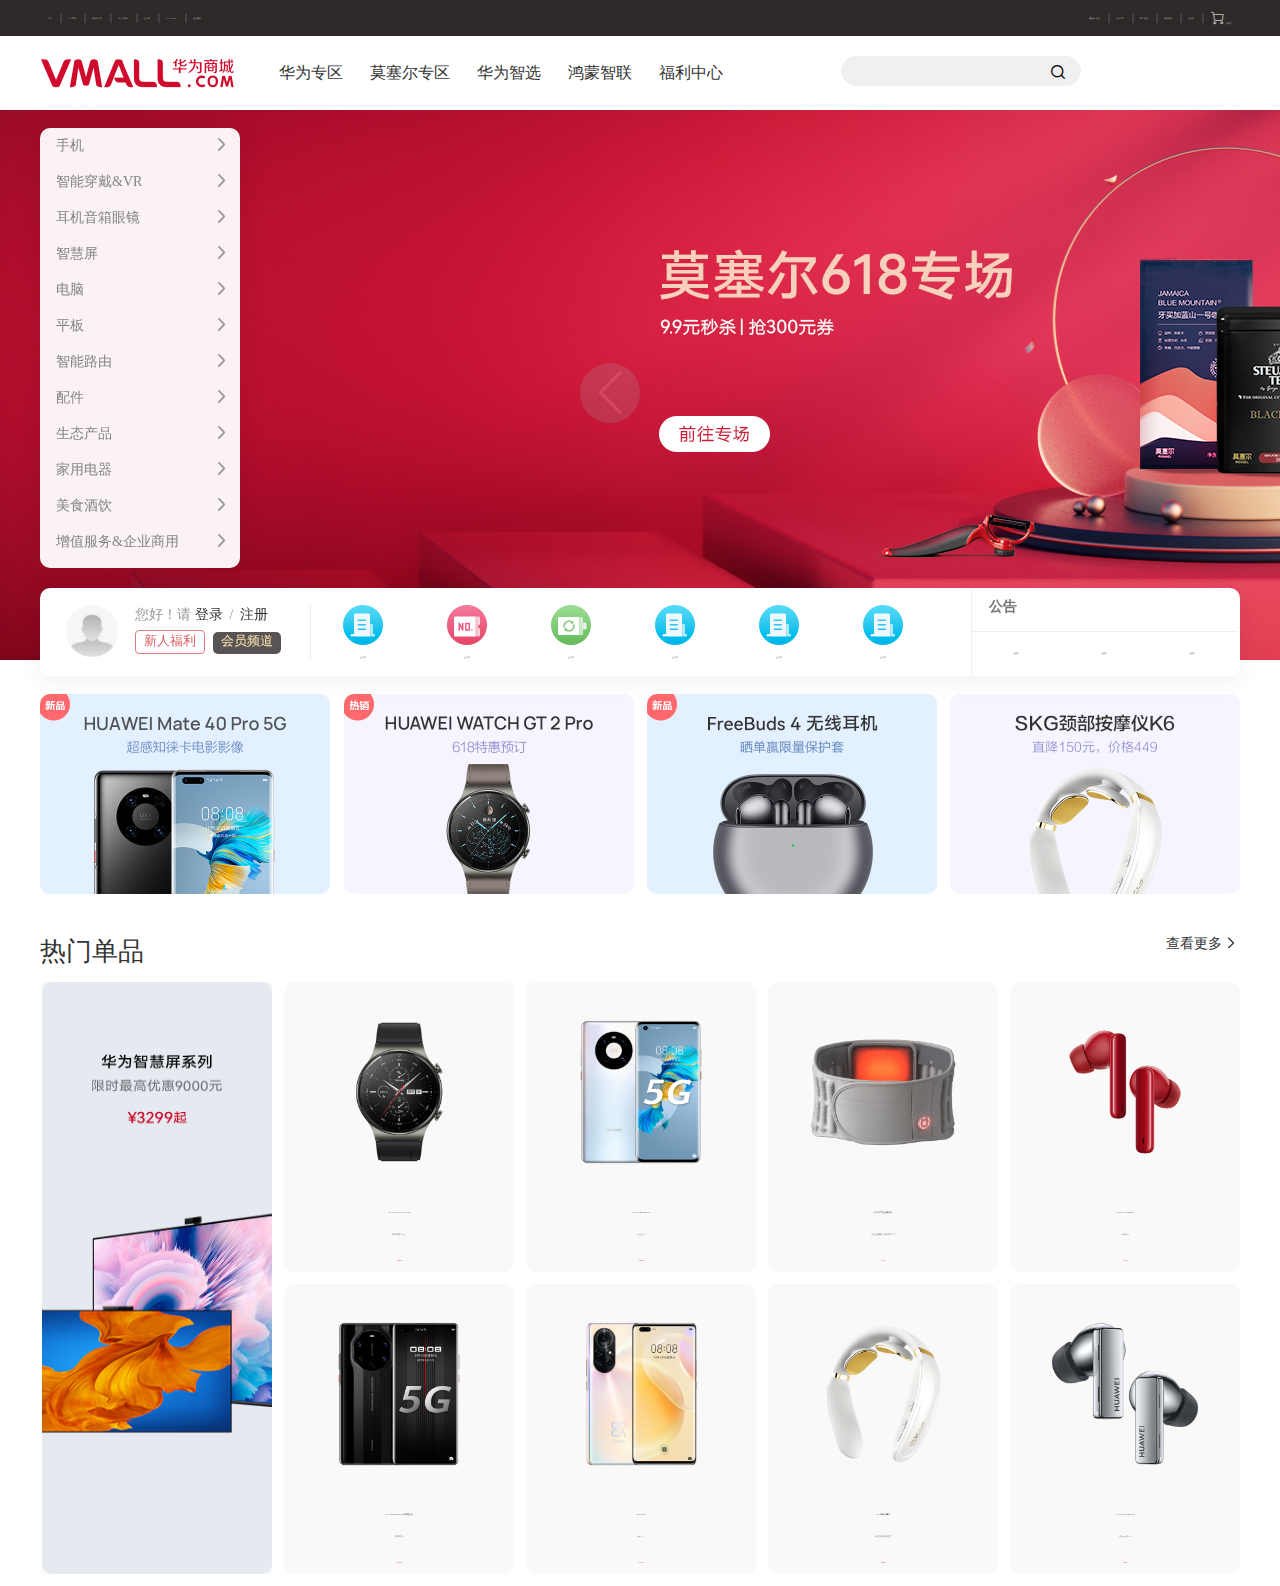
<file: index.html>
<!DOCTYPE html>
<html lang="en">
<head>
    <meta charset="UTF-8">
    <meta http-equiv="X-UA-Compatible" content="IE=edge">
    <meta name="viewport" content="width=device-width, initial-scale=1.0">
    <title>华为商城</title>
    <link rel="stylesheet" href="./css/basic.css">
    <link rel="stylesheet" href="./css/index.css">
    <link rel="stylesheet" href="./tubiao/font_2608511_2fle9fnqlek/iconfont.css">
    <link rel="stylesheet" href="./css/swiper-bundle.min.css">
    <style>
        .new{
            background-color: #fff;
            color: #de5b60;
        }
        a.new:hover{
            color: #fff;
            background: #de5b60;
            border-color: #de5b60;
        }
    </style>
</head>
<body>
    <!-- 头部导航栏 -->
    <div class="header">
        <div class="layout">
            <!-- 导航栏左 -->
            <div class="s-sub">
                <ul>
                    <li class="li1"><a href="#">首页</a></li>
                    <li><a href="#">华为官网</a></li>
                    <li><a href="#">花粉俱乐部</a></li>
                    <li><a href="#">v码(优购码)</a></li>
                    <li><a href="#">企业购</a></li>
                    <li><a href="#">select Region</a></li>
                    <li><a href="#">更多精彩</a></li>
                </ul>
            </div>
            <!-- 导航栏右 -->
            <div class="s-main">
                <ul>
                    <li class="li2"><a href="" class="a1">请登录</a><a href="./registered.html">&nbsp;&nbsp;注册</a></li>
                    <li><a href="#">我的订单</a></li>
                    <li><a href="#">客户服务</a></li>
                    <li><a href="#">网站导航</a></li>
                    <li><a href="#">手机版</a></li>
                    <li class="gwc"><a href="#"><i class="iconfont">&#xe63f;</i>购物车</a></li>
                </ul>
            </div>
        </div>
    </div>
    <!-- logo 导航栏 -->
    <div class="nav">
        <div class="column">
            <!-- 导航栏左及logo -->
            <div class="column-left">
                <div class="column-left-logo"><a href="#"> <img src="./imges/hwlogo.png" alt=""></a></div>
                <div class="columnr">
                    <ul>
                        <li><a href="#">华为专区</a></li>
                        <li><a href="#">莫塞尔专区</a></li>
                        <li><a href="#">华为智选</a></li>
                        <li><a href="#">鸿蒙智联</a></li>
                        <li><a href="#">福利中心</a></li>
                    </ul>
                </div>
            </div>
            <div class="cloumn-right">
                <div class="search-bar">
                    <div class="search-bar-form">
                             <form action="">
                                 <input type="text" class="text">
                                 <input type="submit" class="submit iconfont" value="&#xe7d2;">
                             </form>
                    </div>
                </div>
            </div>
        </div>
    </div>
    <!-- 菜单栏 -->
    <div class="naver-main">
        <div class="layout">
            <div class="category">
                <div class="category-list">
                    <ol>
                        <li><div class="category-item-bg"><div class="category-info"><a href="#"><span>手机</span></a></div></div></li>
                        <li><div class="category-item-bg"><div class="category-info"><a href="#"><span>智能穿戴&VR</span></a></div></div></li>
                        <li><div class="category-item-bg"><div class="category-info"><a href="#"><span>耳机音箱眼镜</span></a></div></div></li>
                        <li><div class="category-item-bg"><div class="category-info"><a href="#"><span>智慧屏</span></a></div></div></li>
                        <li><div class="category-item-bg"><div class="category-info"><a href="#"><span>电脑</span></a></div></div></li>
                        <li><div class="category-item-bg"><div class="category-info"><a href="#"><span>平板</span></a></div></div></li>
                        <li><div class="category-item-bg"><div class="category-info"><a href="#"><span>智能路由</span></a></div></div></li>
                        <li><div class="category-item-bg"><div class="category-info"><a href="#"><span>配件</span></a></div></div></li>
                        <li><div class="category-item-bg"><div class="category-info"><a href="#"><span>生态产品</span></a></div></div></li>
                        <li><div class="category-item-bg"><div class="category-info"><a href="#"><span>家用电器</span></a></div></div></li>
                        <li><div class="category-item-bg"><div class="category-info"><a href="#"><span>美食酒饮</span></a></div></div></li>
                        <li><div class="category-item-bg"><div class="category-info"><a href="#"><span>增值服务&企业商用</span></a></div></div></li>
                    </ol>
                </div>
            </div>
        </div>
    </div>
    <!-- 轮播图 -->
    <div class="hot-boart">
        <div class="ec-slider">
            <div class="swiper-container">
                <div class="swiper-wrapper">
                  <div class="swiper-slide"><img src="./imges/hw (1).jpg" alt=""></div>
                  <div class="swiper-slide"><img src="./imges/hw (4).jpg" alt=""></div>
                  <div class="swiper-slide"><img src="./imges/hw (4).png" alt=""></div>
                  <div class="swiper-slide"><img src="./imges/hw (3).jpg" alt=""></div>
                  <div class="swiper-slide"><img src="./imges/hw (4).jpg" alt=""></div>
                  <div class="swiper-slide"><img src="./imges/hw.jpg" alt=""></div>
                  <div class="swiper-slide"><img src="./imges/hw.png" alt=""></div>

                </div>
                <!-- Add Pagination -->
                <div class="swiper-pagination"></div>
                <!-- Add Arrows -->
                <div class="swiper-button-next"></div>
                <div class="swiper-button-prev"></div>
              </div>
            
        </div>
    </div>
    <!-- 轮播图下面的 -->
    <div class="home-channel-menu">
      <div class="layout-relative">
        <div class="dp">
        <div class="home-channel-main">
            <ul class="home-channel-list">
                <li class="fl s1">
                    <div class="i-mall-prompt">
                        <div class="w-name">
                            <img src="./imges/hwt_in.png" alt="">
                        </div>
                        <div class="fl">
                            <div class="w-reg">
                                您好！请
                                <a href="" class="a2">登录</a>
                                <span>&nbsp;/&nbsp;</span>
                                <a href="./registered.html" class="zhuce">注册</a>
                            </div>
                            <div class="w-btn">
                                <a href="#" class="new">新人福利</a>
                                <a href="#">会员频道</a>
                            </div>
                        </div>
                    </div>
                </li>
                <li class="fl s2">
                    <ul class="clearfix">
                        <li>
                            <div class="p-img">
                                <img src="./imges/hw (7).png" alt="">
                            </div>
                            <div class="p-dec">企业购</div>
                        </li>
                        <li>
                            <div class="p-img">
                                <img src="./imges/hw (8).png" alt="">
                            </div>
                            <div class="p-dec">企业购</div>
                        </li>
                        <li>
                            <div class="p-img">
                                <img src="./imges/hw (11).png" alt="">
                            </div>
                            <div class="p-dec">企业购</div>
                        </li>
                        <li>
                            <div class="p-img">
                                <img src="./imges/hw (7).png" alt="">
                            </div>
                            <div class="p-dec">企业购</div>
                        </li>
                        <li>
                            <div class="p-img">
                                <img src="./imges/hw (7).png" alt="">
                            </div>
                            <div class="p-dec">企业购</div>
                        </li>
                        <li>
                            <div class="p-img">
                                <img src="./imges/hw (7).png" alt="">
                            </div>
                            <div class="p-dec">企业购</div>
                        </li>
                    </ul>
                </li>
                <li class="fl s3">
                    <div class="p-notice">
                        <div class="icon-notice">
                            <a href="#">公告</a>
                        </div>
                        <div class="p-notice-content">
                            
                        </div>
                    </div>
                    <div class="p-info">
                        <ul>
                            <li>
                                <a href="#">优购码</a>
                            </li>
                            <li><a href="#">优购码</a></li>
                            <li><a href="#">优购码</a></li>
                        </ul>
                    </div>
                </li>
            </ul>
        </div>
        <div class="home-promo-list">
            <ul>
                <li><a href="#">
                    <img src="./imges/hwz2.png" alt="">
                </a></li>
                <li><a href="#"><img src="./imges/hwz1.jpg" alt=""></a></li>
                <li><a href="#"><img src="./imges/hwz.png" alt=""></a></li>
                <li><a href="#"><img src="./imges/hwz.jpg" alt=""></a></li>
            </ul>
        </div>
        </div>
        <div class="b">
            <div class="home-recommend-goods">
                <div class="h">
                    <h2 class="rm">热门单品
                        <a href="./list.html">查看更多</a>
                    </h2>
                    
                        
                    
                </div>
                <div class="b-clearfix">
                    <div class="span-232">
                        <ul class="grid-promo-clearfix">
                            <li class="grid-items-sm">
                                <a href="#" class="thumb">
                                    <img src="./imges/hwzx.png" alt="">
                                </a>
                            </li>
                        </ul>
                    </div>
                    <div class="span-968">
                        <ul>
                            <li>
                                <a href="#" class="thumb">
                                    <p class="grid-img">
                                    <img src="./imges/hwrx.png" alt="">
                                </p>
                                <div class="grid-title">HUAWEI WATCH GT 2 Pro</div>
                                <p class="grid-desc">限时特惠100元&nbsp;</p>
                                <p class="grid-price">￥2078</p>
                                </a>
                            </li>
                            <li>
                                <a href="#" class="thumb">
                                    <p class="grid-img">
                                    <img src="./imges/hwrx1.png" alt="">
                                </p>
                                <div class="grid-title">HUAWEI Mate 40E 5G</div>
                                <p class="grid-desc">跃见非凡&nbsp;</p>
                                <p class="grid-price">￥4599</p>
                                </a>
                            </li>
                            <li>
                                <a href="#" class="thumb">
                                    <p class="grid-img">
                                    <img src="./imges/hwrx2.png" alt="">
                                </p>
                                <div class="grid-title">酷轻松气囊支撑腰带</div>
                                <p class="grid-desc">强力支撑牵引 缓解腰部压力&nbsp;</p>
                                <p class="grid-price">￥329</p>
                                </a>
                            </li>
                            <li>
                                <a href="#" class="thumb">
                                    <p class="grid-img">
                                    <img src="./imges/hwrx3.png" alt="">
                                </p>
                                <div class="grid-title">HUAWEI FreeBuds 4i</div>
                                <p class="grid-desc">100抵210&nbsp;</p>
                                <p class="grid-price">￥389</p>
                                
                                </p>
                                </a>
                            </li>
                            <li>
                                <a href="#" class="thumb">
                                    <p class="grid-img">
                                    <img src="./imges/hwrx4.png" alt="">
                                </p>
                                <div class="grid-title">HUAWEI Mate 40 RS保时捷设计</div>
                                <p class="grid-desc">致敬时代&nbsp;</p>
                                <p class="grid-price">￥10999</p>
                                </a>
                            </li>
                            <li>
                                <a href="#" class="thumb">
                                    <p class="grid-img">
                                    <img src="./imges/hwrx5.png" alt="">
                                </p>
                                <div class="grid-title">nove 8 Pro</div>
                                <p class="grid-desc">0点开售&nbsp;</p>
                                <p class="grid-price">￥3799</p>
                                </a>
                            </li>
                            <li>
                                <a href="#" class="thumb">
                                    <p class="grid-img">
                                    <img src="./imges/hwrx8.png" alt="">
                                </p>
                                <div class="grid-title">SKG 颈椎按摩仪</div>
                                <p class="grid-desc">深度缓解颈部疲劳&nbsp;</p>
                                <p class="grid-price">￥429</p>
                                </a>
                            </li>
                            <li>
                                <a href="#" class="thumb">
                                    <p class="grid-img">
                                    <img src="./imges/hwrx7.png" alt="">
                                </p>
                                <div class="grid-title">HUAWEI FreeBuds Pro</div>
                                <p class="grid-desc">订金100抵310&nbsp;</p>
                                <p class="grid-price">￥889</p>
                                </a>
                            </li>
                        </ul>
                    </div>
                </div>
            </div>
        </div>
    </div>
    </div>
</body>

</html>
<script src="./jq/jquery-1.11.3.min.js"></script>
<script src="./js/jquery.min.js"></script>
<script src="./js/swiper-bundle.min.js"></script>
<script src="./js/lunbotu.js"></script>
<script src="./js/layer/layer.js"></script>
<script src="./js/checkLogin.js"></script>
<script src="./js/cookie.js"></script>
<script>
    $('.a1').on('click',function(){
        location.href='./login.html'
        return false
    })
    $('.a2').on('click',function(){
        location.href='./login.html'
        return false
    })
</script>
</file>
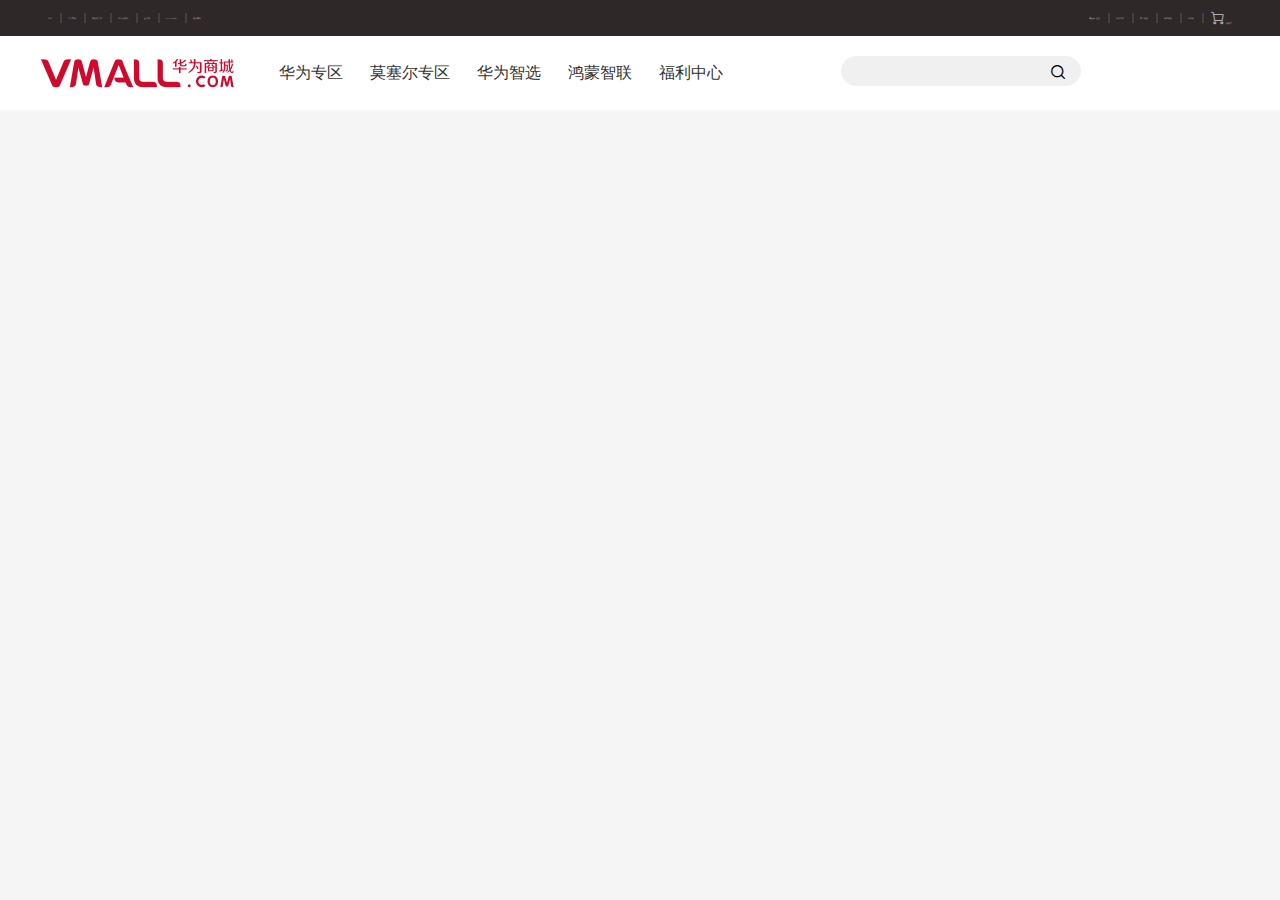
<file: detail.html>
<!DOCTYPE html>
<html lang="en">
<head>
    <meta charset="UTF-8">
    <meta http-equiv="X-UA-Compatible" content="IE=edge">
    <meta name="viewport" content="width=device-width, initial-scale=1.0">
    <title>详情页</title>
    <link rel="stylesheet" href="./css/basic.css">
    <link rel="stylesheet" href="./css/detail.css">
    <link rel="stylesheet" href="./tubiao/font_2608511_2fle9fnqlek/iconfont.css">
</head>
<body>
    <div class="header">
        <div class="layout">
            <!-- 导航栏左 -->
            <div class="s-sub">
                <ul>
                    <li class="li1"><a href="#">首页</a></li>
                    <li><a href="#">华为官网</a></li>
                    <li><a href="#">花粉俱乐部</a></li>
                    <li><a href="#">v码(优购码)</a></li>
                    <li><a href="#">企业购</a></li>
                    <li><a href="#">select Region</a></li>
                    <li><a href="#">更多精彩</a></li>
                </ul>
            </div>
            <!-- 导航栏右 -->
            <div class="s-main">
                <ul>
                    <li class="li2"><a href="./login.html">请登录<a href="./registered.html">&nbsp;&nbsp;注册</a></a></li>
                    <li><a href="#">我的订单</a></li>
                    <li><a href="#">客户服务</a></li>
                    <li><a href="#">网站导航</a></li>
                    <li><a href="#">手机版</a></li>
                    <li class="gwc"><a href="#"><i class="iconfont">&#xe63f;</i>购物车</a></li>
                </ul>
            </div>
        </div>
    </div>
    <!-- logo 导航栏 -->
    <div class="nav">
        <div class="column">
            <!-- 导航栏左及logo -->
            <div class="column-left">
                <div class="column-left-logo"><a href="#"> <img src="./imges/hwlogo.png" alt=""></a></div>
                <div class="columnr">
                    <ul>
                        <li><a href="#">华为专区</a></li>
                        <li><a href="#">莫塞尔专区</a></li>
                        <li><a href="#">华为智选</a></li>
                        <li><a href="#">鸿蒙智联</a></li>
                        <li><a href="#">福利中心</a></li>
                    </ul>
                </div>
            </div>
            <div class="cloumn-right">
                <div class="search-bar">
                    <div class="search-bar-form">
                             <form action="">
                                 <input type="text" class="text">
                                 <input type="submit" class="submit iconfont" value="&#xe7d2;">
                             </form>
                    </div>
                </div>
            </div>
        </div>
    </div>
    
</body>
</html>
</file>
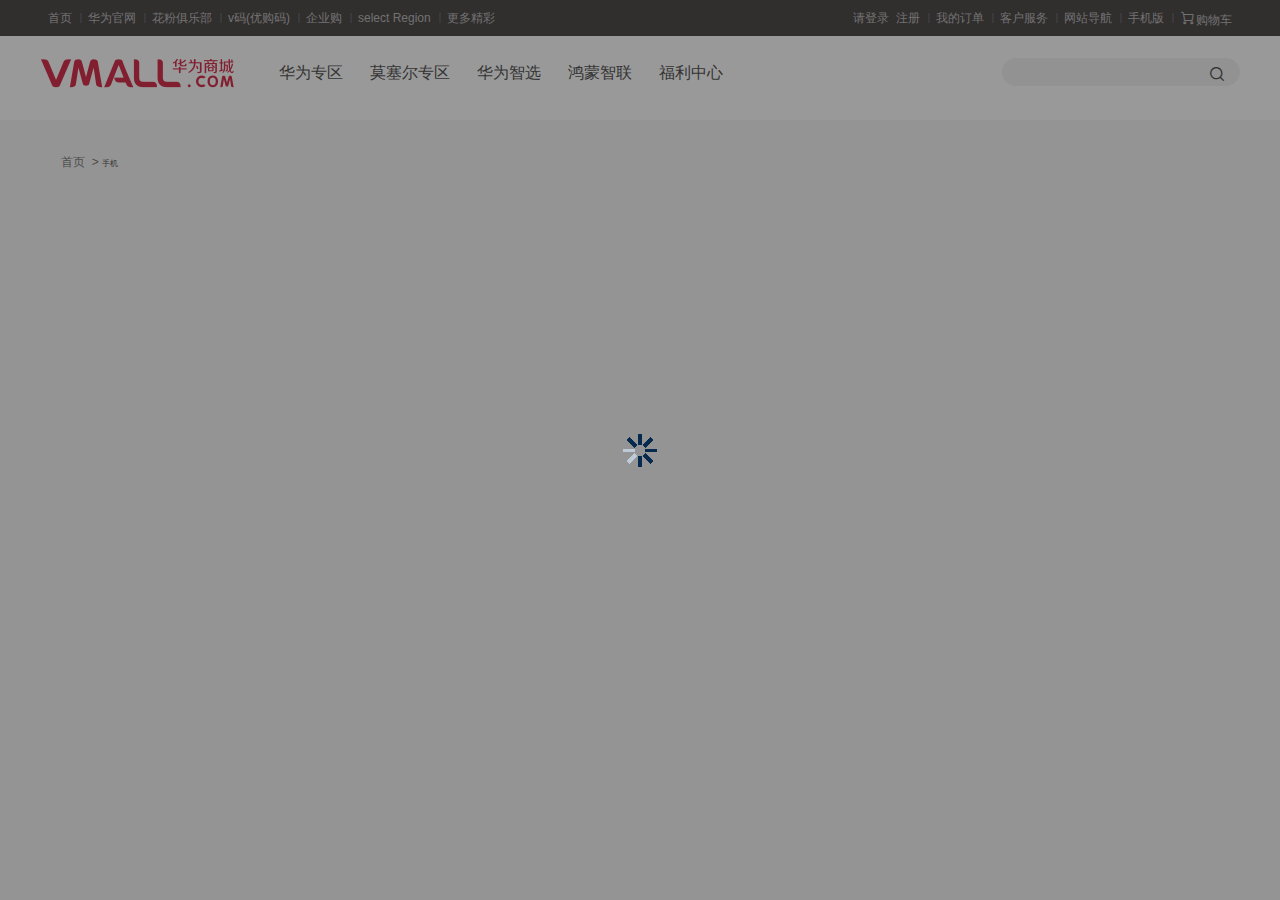
<file: list.html>
<!DOCTYPE html>
<html lang="en">
<head>
    <meta charset="UTF-8">
    <meta http-equiv="X-UA-Compatible" content="IE=edge">
    <meta name="viewport" content="width=device-width, initial-scale=1.0">
    <title>详情</title>
    <link rel="stylesheet" href="./css/basic.css">
    <link rel="stylesheet" href="./css/list.css">
    <link rel="stylesheet" href="./tubiao/font_2608511_2fle9fnqlek/iconfont.css">
    <link rel="stylesheet" href="./css/common.css">
    <link rel="stylesheet" href="./css/normalize.css">
    <link rel="stylesheet" href="./css/bootstrap.css">
    <style>
    body{
        background-color: #f5f5f5;
    }
    .header{
    width: 100%;
    height: 100%;
    background-color: #2e2828;
    line-height: 36px;
    position: relative;
    z-index: 411;
}

.layout{
    width: 1200px;
    height: 36px;
    background-color: aliceblue;
    margin: 0 auto;
    background-color: #2e2828;
}
.header a{
    color: #afafaf;
}
.header a:hover{
    color: #fff;
}
.s-sub{
    width: 471px;
    height: 36px;
    float: left;
    position: relative;
}
.s-sub ul li{
    float: left;
    padding: 0 8px;
    position: relative;
    font-size: 12px;
}
.s-sub a{
    text-decoration: none;
}
.s-sub li:before{
    content: "";
    width:2px;
    height: 10px;
    display: block;
    position: absolute;
    top: 13px;
    left: 0;
    background-color: #414141;
}
.layout .li1:before{
   display: none;
}
.s-main{
  float: right;
  position: relative;
}
.s-main ul li{
 float: left;
 position: relative;
 padding: 0 8px;
font-size: 12px;
 
}
.s-main a{
    text-decoration: none;
}
.gwc a:hover{
    color: red;
}
.nav{
    width: 100%;
    height: 100%;
    background-color: #fff;
    line-height: 1.5;
}
.column{
    width: 1200px;
    height: 74px;
    background-color: #fff;
    margin: 0 auto;
}
.column-left{
    float: left;
}
.column-left-logo{
    float: left;
    margin-right: 34px;
    position: relative;
    
    z-index: 1;
}

.column-left-logo img{
    width: 205px;
    height: 36px;
    margin-top: 20px;
}
.columnr {
    float: left;
}
.columnr ul{
    float: left;
}
.columnr a{
    color: #333;
    font-size: 16px;
    text-decoration: none;
}
.columnr li{
    float: left;
    line-height: 74px;
    font-size: 16px;
    margin-right: 27px;
    
}
.columnr a:hover{
    color: #ca141d;
}
.wrap{
    width: 1200px;
    margin: 0 auto;
    background-color: #f5f5f5;
}
.content{
    color: #666;
    padding-top: 16px;
    padding-bottom: 14px;
    margin-left: 1px;
    line-height: 1.5;
}
.content h1{
    font-size: 12px;
    margin-left: 20px;
}
.content a{
    text-decoration: none;
    color: #666;
}
.content small{
    color: #333;
}
.scenics img{
    width: 100%;
    height: 150px;
}

    </style>
</head>
<body>
    <div class="header">
        <div class="layout">
            <!-- 导航栏左 -->
            <div class="s-sub">
                <ul>
                    <li class="li1"><a href="#">首页</a></li>
                    <li><a href="#">华为官网</a></li>
                    <li><a href="#">花粉俱乐部</a></li>
                    <li><a href="#">v码(优购码)</a></li>
                    <li><a href="#">企业购</a></li>
                    <li><a href="#">select Region</a></li>
                    <li><a href="#">更多精彩</a></li>
                </ul>
            </div>
            <!-- 导航栏右 -->
            <div class="s-main">
                <ul>
                    <li class="li2"><a href="./login.html">请登录<a href="./registered.html">&nbsp;&nbsp;注册</a></a></li>
                    <li><a href="#">我的订单</a></li>
                    <li><a href="#">客户服务</a></li>
                    <li><a href="#">网站导航</a></li>
                    <li><a href="#">手机版</a></li>
                    <li class="gwc"><a href="#"><i class="iconfont">&#xe63f;</i>购物车</a></li>
                </ul>
            </div>
        </div>
    </div>
    <!-- logo 导航栏 -->
    <div class="nav">
        <div class="column">
            <!-- 导航栏左及logo -->
            <div class="column-left">
                <div class="column-left-logo"><a href="#"> <img src="./imges/hwlogo.png" alt=""></a></div>
                <div class="columnr">
                    <ul>
                        <li><a href="#">华为专区</a></li>
                        <li><a href="#">莫塞尔专区</a></li>
                        <li><a href="#">华为智选</a></li>
                        <li><a href="#">鸿蒙智联</a></li>
                        <li><a href="#">福利中心</a></li>
                    </ul>
                </div>
            </div>
            <div class="cloumn-right">
                <div class="search-bar">
                    <div class="search-bar-form">
                             <form action="">
                                 <input type="text" class="text">
                                 <input type="submit" class="submit iconfont" value="&#xe7d2;">
                             </form>
                    </div>
                </div>
            </div>
        </div>
    </div>
    <div class="wrap" id="scenics">
        <div class="content">
            <h1><a href="./index.html">首页</a> &nbsp;>&nbsp;<small>手机</small></h1>
            <div class="container fluid">
                <div class="row scenics">
                    
                    <!-- <div class="col-lg-3 col-md-4 col-sm-6 col-xs-12">
                        <div class="thumbnail">
                            <img src="http://5b0988e595225.cdn.sohucs.com/images/20171222/014e9fc392984995bb10bf8b40385bb0.jpeg" alt="...">
                            <div class="caption">
                                <h3>颐和园</h3>
                                <p>阿斯顿发斯蒂芬阿斯蒂芬</p>
                                <p>
                                    <a href="#" class="btn btn-default" role="button">查看详情</a>
                                </p>
                            </div>
                        </div>
                    </div> -->
    
                </div>
            </div>
        </div>
    </div>
    <div class="page"></div>
</body>
</html>
<script src="./js/jquery.min.js"></script>
<script src="./js/bootstrap.js"></script>
<script src="./js/layer/layer.js"></script>
<script src="./js/validate/jquery.validate.min.js"></script>
<script src="./js/validate/additional-methods.min.js"></script>
<script src="./js/ajax.js"></script>
<script src="./js/cookie.js"></script>
<script src="./js/checkLogin1.js"></script>
<script src="./js/page.js"></script>
<script src="./js/list.js"></script>
</file>
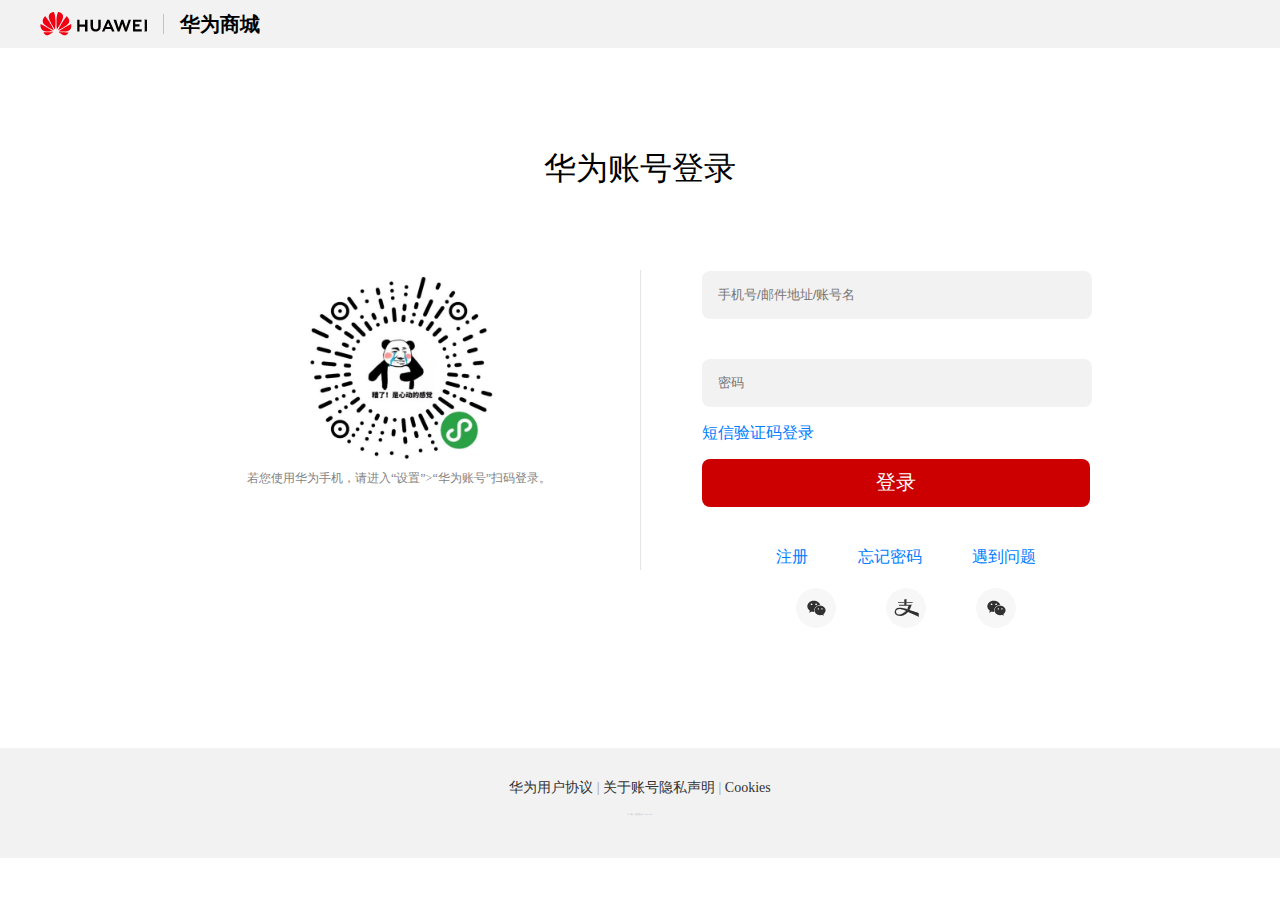
<file: login.html>
<!DOCTYPE html>
<html lang="en">
<head>
    <meta charset="UTF-8">
    <meta http-equiv="X-UA-Compatible" content="IE=edge">
    <meta name="viewport" content="width=device-width, initial-scale=1.0">
    <title>华为登录</title>
    <link rel="stylesheet" href="./css/login.css">
    <link rel="stylesheet" href="./css/basic.css">
</head>
<body>
    <div class="header">
         <div class="head-center">
            <div class="main-logo">
                <img src="./imges/login4_03.jpg" alt="">
            </div>
            <div class="website-name">
                <b class="split-line"></b>
                <b class="adHeadTitle">华为商城</b>
            </div>
         </div>
         <div class="hwid-root">
             <div class="hwid-login-root">
                 <div class="hwid-fullpage-container">
                     <div class="hwid-full-head">
                         <span class="hwid-text">
                             华为账号登录
                         </span>
                     </div>
                     <div class="dl">
                         <span class="hwid-fullpage-left">
                             <div class="hwid-imgDIv">
                                 <img src="./imges/erweima.jpg" alt="">
                             </div>
                             <div class="hwid-full-qrcode">
                                 <span>若您使用华为手机，请进入“设置”>“华为账号”扫码登录。</span>
                             </div>
                         </span>
                         <span class="hwid-fullpage-split-line"></span>
                         <span class="hwid-fullpage-right">
                             <form class="hwid-input-border">
                                 <div class="hwid-input-wrap">
                                     <input type="text" autocomplete="off" maxlength="150px" placeholder="手机号/邮件地址/账号名" class="hwid-input" id="username" name="username">
                                 </div>
                                 <div class="hwid-input-wrap"> 
                                     <input type="password" autocomplete="off" maxlength="32" placeholder="密码"  class="hwid-input-pwd" id="password" name="password">
                                 </div>
                                 <span class="hwid-link-primary">
                                     <span class="hwid-text-container">
                                         <span>短信验证码登录</span>
                                     </span>
                                 </span>
                                 <div class="hwid-btn">
                                     <button id="btn">登录</button>
                                 </form>
                                 <div class="hwid-full-link">
                                     <a href="./registered.html"><span>注册</span></a>
                                     <span>忘记密码</span>
                                     <span>遇到问题</span>
                                 </div>
                                 <div class="hwid-third-list">
                                     <span><img src="./imges/logint_07.jpg" alt=""></span>
                                     <span><img src="./imges/logint1_03.jpg" alt=""></span>
                                     <span><img src="./imges/logint1_05.jpg" alt=""></span>
                                 </div>
                             </div>
                         </span>
                     </div>
                 </div>
             </div>
         </div>
         <div class="banner-buttom">
             <div class="ft">
                 <p style="text-align: center;line-height: 20px;height: 20px;margin-top: 30px;">
                     <a href="#">华为用户协议</a>
                     <em>|</em>
                     <a href="#">关于账号隐私声明</a>
                     <em>|</em>
                     <a href="#">Cookies</a>
                     
                 </p>
                 
             </div>
             <p style="line-height: 12px;height: 12px;margin-top: 10px;color: #000;opacity: 0.3;text-align: center;">华为账号 版权所有&copy 2011-2011</p>
         </div>
    </div>
    
</body>
<script src="./jq/jquery-1.11.3.min.js"></script>
<script src="./js/layer/layer.js"></script>
<script src="./js/validate/jquery.validate.min.js"></script>
<script src="./js/validate/additional-methods.min.js"></script>
<script src="./js/ajax.js"></script>
<script src="./js/cookie.js"></script>
<script src="js/login.js"></script>

<script>
    console.log($('.hwid-input-border'))
console.log($('#btn'))
</script>
</html>
</file>
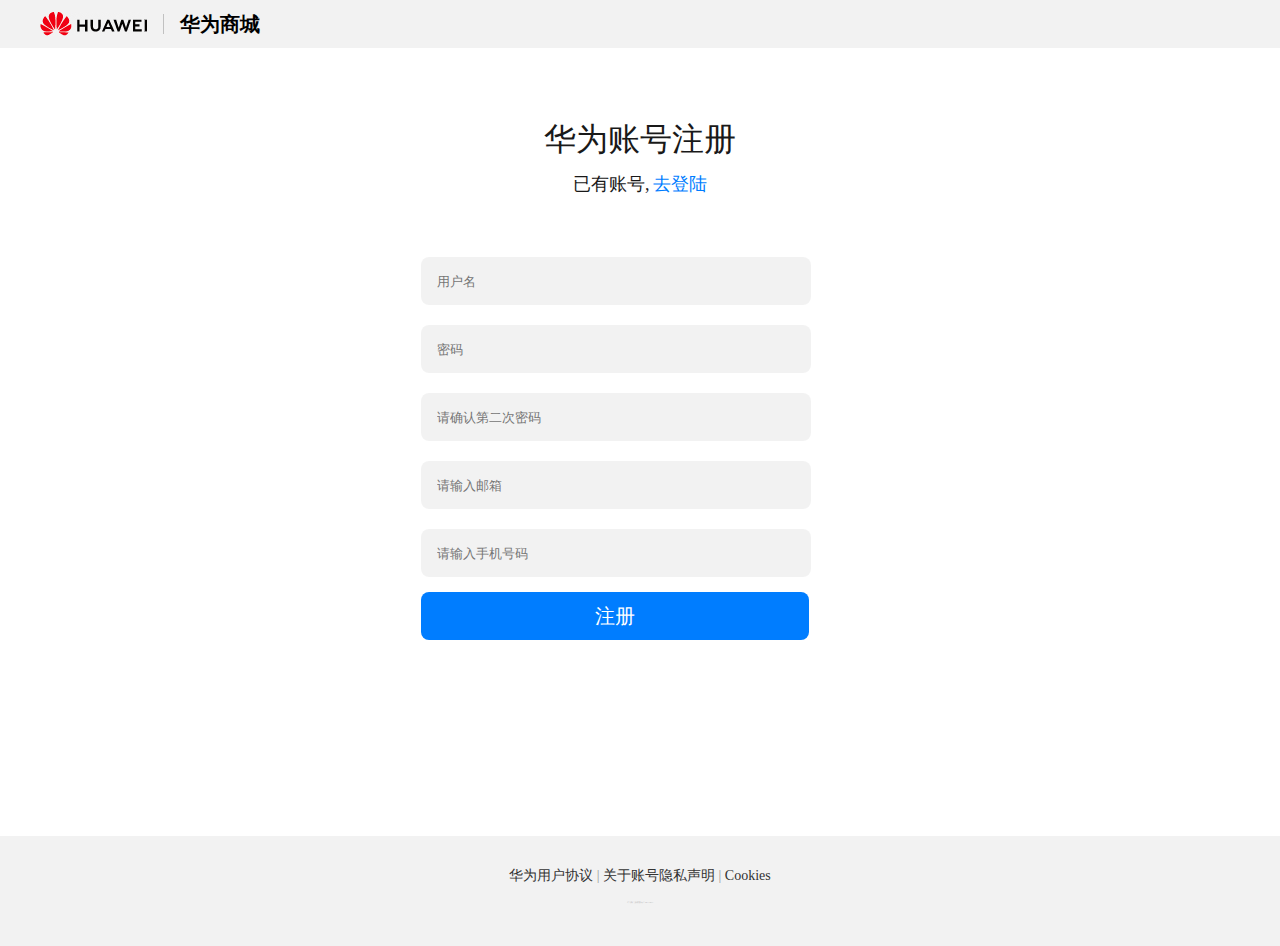
<file: registered.html>
<!DOCTYPE html>
<html lang="en">
<head>
    <meta charset="UTF-8">
    <meta http-equiv="X-UA-Compatible" content="IE=edge">
    <meta name="viewport" content="width=device-width, initial-scale=1.0">
    <title>华为注册</title>
    <link rel="stylesheet" href="./css/registered.css">
    <link rel="stylesheet" href="./css/basic.css">
</head>
<body>
    <div class="head">
        <div class="head-center">
            <div class="main-logo">
                <img src="./imges/login4_03.jpg" alt="">
            </div>
            <div class="website-name">
                <b class="split-line"></b>
                <b class="adHeadTitle">华为商城</b>
            </div>
         </div>
        <div class="hwid-root">
            <div class="hwid-register-main">
                <div class="hwid-register-content">
                    <div class="hwid-reg-detail">
                        <div class="hwid-registerTirle">
                            <span>华为账号注册</span>
                            <div class="hwid-reg-login-link">
                                <span>已有账号,</span>
                               
                                <a href="./login.html"><span style="font-size: 18px;color: #007dff;">去登陆</span></a>
                                
                            </div>
                            
                        </div>
                        <form class="hwid-input-border">
                            <div class="hwid-input-wrap">
                                <input type="text" autocomplete="off" maxlength="150" placeholder="用户名" class="hwid-input" id="username" name="username">
                            </div>
                            <div class="hwid-input-psw">
                                <input type="password" autocomplete="off" maxlength="32" placeholder="密码"  class="hwid-input-pwd" id="password" name="password">
                            </div>
                            <div class="hwid-input-psw1">
                                <input type="password" autocomplete="off" maxlength="32" placeholder="请确认第二次密码"  class="hwid-input-pwd1" id="repassword" name="repass">
                            </div>
                            <div class="hwid-input-psw1">
                                <input type="email" autocomplete="off" maxlength="32" placeholder="请输入邮箱"  class="hwid-input-pwd1" id="email" name="email">
                            </div>
                            <div class="hwid-input-psw1">
                                <input type="text" autocomplete="off" maxlength="32" placeholder="请输入手机号码"  class="hwid-input-pwd1" id="tel" name="tel">
                            </div>
                            <div class="hwid-btn">
                                <button class="submit" >注册</button>
                            </div>
                        </form>
                </div>
            </div>
        </div>
         
    </div>
    <div class="banner-buttom">
        <div class="ft">
            <p style="text-align: center;line-height: 20px;height: 20px;margin-top: 30px;">
                <a href="#">华为用户协议</a>
                <em>|</em>
                <a href="#">关于账号隐私声明</a>
                <em>|</em>
                <a href="#">Cookies</a>
                
            </p>
            
        </div>
        <p style="line-height: 12px;height: 12px;margin-top: 10px;color: #000;opacity: 0.3;text-align: center;">华为账号 版权所有&copy 2011-2011</p>
    </div>
    </div>
</body>

</html>
<script src="./jq/jquery-1.11.3.min.js"></script>
<script src="./js/layer/layer.js"></script>
<script src="./js/ajax.js"></script>
<script src="./js/cookie.js"></script>
<script src="./js/register.js"></script>
</file>
<file: css/basic.css>
body,span,input,img,a,p,ul,li,ol,dl,dt,dd,h1,h2,h4,h3,h5,h6,div,form,table,tr,td,th,b,strong,i,em,select{padding:0; margin:0;}
h1,h2{
	font-weight: normal;
}
a{
	text-decoration: none;
	color: #333;
}
ul li,ol li{
	list-style: none;
}
i,em{
	font-style: normal;
}
img{
	vertical-align: top;
}

body{
	font-family: "微软雅黑";
	font-size: 0.12rem;
}
.fl{
	float: left;
}
.fr{
	float: right;
}
.font14{
	font-size: 14px;
}
.clearfix:after{
	content: "";
	clear: both;
	display: block;
	visibility: hidden;
	height: 0; overflow: hidden; font-size: 0;
}
</file>
<file: css/index.css>
*{
    margin: 0;
    padding: 0;
}
.header{
    width: 100%;
    height: 100%;
    background-color: #2e2828;
    line-height: 36px;
    position: relative;
    z-index: 411;
}

.layout{
    width: 1200px;
    height: 36px;
    background-color: aliceblue;
    margin: 0 auto;
    background-color: #2e2828;
}
.header a{
    color: #afafaf;
}
.header a:hover{
    color: #fff;
}
.s-sub{
    width: 471px;
    height: 36px;
    float: left;
    position: relative;
}
.s-sub ul li{
    float: left;
    padding: 0 8px;
    position: relative;
}

.s-sub li:before{
    content: "";
    width:2px;
    height: 10px;
    display: block;
    position: absolute;
    top: 13px;
    left: 0;
    background-color: #414141;
}
.layout .li1:before{
   display: none;
}
.s-main{
  float: right;
  position: relative;
}

.gwc a:hover{
    color: red;
}
.s-main ul li{
 float: left;
 position: relative;
 padding: 0 8px;
 
}
.s-main  li:before{
    content: "";
    width:2px;
    height: 10px;
    display: block;
    position: absolute;
    top: 13px;
    left: 0;
    background-color: #414141;
}
.layout .li2:before{
    display: none ;
}
.nav{
    width: 100%;
    height: 100%;
    background-color: #fff;
    line-height: 1.5;
}
.column{
    width: 1200px;
    height: 74px;
    background-color: #fff;
    margin: 0 auto;
}
.column-left{
    float: left;
}
.column-left-logo{
    float: left;
    margin-right: 34px;
    position: relative;
    
    z-index: 1;
}

.column-left-logo img{
    width: 205px;
    height: 36px;
    margin-top: 20px;
}
.columnr {
    float: left;
}
.columnr ul{
    float: left;
}
.columnr li{
    float: left;
    line-height: 74px;
    font-size: 16px;
    margin-right: 27px;
    
}
.columnr a:hover{
    color: #ca141d;
}
.column-right{
    float: right;
}
.search-bar{
    border-radius: 16px 16px 16px 16px;
    float: right;
    background-color: #fff;
    position: relative;
    margin-top: 20px;
}
.search-bar-form{
    width: 238px;
    height: 28px;
    border-radius: 15px;
    line-height: 1px;
    background-color: #f0f0f0;
    border: 1px solid #f0f0f0;
    position: relative;
}
.text{
    border: 0;
    width: 205px;
    height: 30px;
    line-height: 30px;
    text-indent: 15px;
    float: left;
    background: transparent;
    outline: none;
}
.submit{
    width: 35px;
    height: 30px;
    border: 0;
    overflow: hidden;
    position: absolute;
    background: transparent;
    padding-right: 10px;
    right: 0;
    top: 0;
    z-index: 10;
    cursor: pointer;
}

.naver-main .layout{
    position: relative;
    z-index: 410;
    height: 100%;
    
}
.category{
    position: absolute;
    left: 0;
    top: 18px;
    width: 200px;
    
}
.category-list{
    position: relative;
    height: 440px;
    box-shadow: 0 0 28px rgb(0 0 0 / 8%) ;
    background: rgba(255,255,255,0.95);
    border-radius: 10px;
    display: table;
    cursor: pointer;
}
.category-list ol li{
    display: table-row;
}
.category-item-bg{
    display: table-cell;
    vertical-align: middle;
    width: 200px;
    height: 36px;
}
.category-info{
    padding-left: 16px;
    width: 184px;
    position: relative;
    cursor: pointer;
}
.category-info a{
    font-size: 14px;
    color: #848484;
}
.category-info a:hover{
    color: red;
}
.category-info::after{
   content: "";
   width: 7px;
   height: 16px;
   background-position: -363px 0;
   position: absolute;
   top: 50%;
   right: 15px;
   z-index: 3;
   margin-top: -8px;
   background: transparent  url('../imges/icon2.png') -28px 0 no-repeat ;
}
.hot-boart{
    position: relative;
    height: 550px;
    
   
}
.ec-slider{
    width: 1920px;
    height: 550px;
   
    margin: 0 auto;
    
}
.home-channel-menu{
    width: 100%;
    height: 100%;
}
.home-channel-main{
    width: 1200px;
    height: 34px;
   
    margin: 0 auto;
    position: relative;
    top: -72px;
}
.home-channel-list{
    background-color: #fff;
    width: 1200px;
    height: 88px;
    text-align: center;
    border-radius: 10px;
    position: absolute;
    box-shadow: 0 2px 26px rgb(0 0 0 / 7%);
    z-index: 2;
}
.home-channel-list li.s1{
    width: 270px;
    height: 55px;
    margin-top: 17px;
    border-right: 1px solid #eee;
}
.i-mall-prompt{
    padding: 0;
    padding-left: 26px;
    text-align: left;
}
.w-name{
    width: 52px;
    height: 52px;
    margin-right: 17px;
    float: left;
}
.w-name img{
    width: 52px;
    height: 52px;
}
.fl{
    float: left;
}
.w-reg{
    margin-top: 1px;
    font-size: 14px;
    color: #999;
}
.w-reg a:hover{
    color: red;
}
.w-btn{
    margin-top: 6px;
}
.w-btn a.new{
    width: 68px;
    height: 22px;
    line-height: 20px;
    background-color: #fff;
    border:1px solid #e47b7f;
    color: #de5b60;
    margin-right: 8px;
    border-radius: 4px;
    text-align: center;
}

.w-btn a{
    display: inline-block;
    width: 68px;
    height: 22px;
    text-align: center;
    background: #595454;
    color: #fde4b3;
    border-radius: 5px;
    font-size: 13px;
}
.w-btn a:hover{
    background-color: #333;
}
.home-channel-list li.s2{
    width: 660px;
    margin-top: 17px;
}
.home-channel-list li.s2 ul{
    display: table;
    width: 100%;
}
.home-channel-list li.s2 li{
    text-align: center;
    display: table-cell;
    float: none;
    width: 104px;
}
.p-img{
    width: 40px;
    height: 40px;
    margin: 0 auto;
    overflow: hidden;
    position: relative;
}
.p-img img{
    width: 40px;
    height: 40px;
}
.p-dec{
    line-height: 24px;
    width: 100%;
    text-align: center;
    overflow: hidden;
    text-overflow: ellipsis;
    white-space: nowrap;
    color: #777;
}
.home-channel-list li.s2 li:hover .p-dec{
    color:#cb242b
}
.home-channel-list li.s3{
    width: 266px;
    height: 88px;
    border-left: 1px solid #eee;
}
.p-notice{
    height: 43px;
    border-bottom: 1px solid #eee;
}
.icon-notice{
    display: block;
    font-size: 14px;
    font-weight: bold;
    margin: 10px 8px 0 17px;
    float: left;
}
.icon-notice a{
    color: #777;
}
.p-notice-content{
    height: 43px;
    overflow: hidden;
    text-align: left;
    width: 190px;
    position: relative;
}
.p-info ul li{
    height: 42px;
    line-height: 42px;
    width: 88px;
    float: left;
}
.p-info a{
    display: block;
    color: #666;
}
.p-info a:hover{
    color: #cb242b;
}
.swiper-container {
    width: 100%;
    height: 100%;
    margin-left: auto;
    margin-right: auto;
  }

  .swiper-slide {
    text-align: center;
    font-size: 18px;
    background: #fff;

    /* Center slide text vertically */
    display: -webkit-box;
    display: -ms-flexbox;
    display: -webkit-flex;
    display: flex;
    -webkit-box-pack: center;
    -ms-flex-pack: center;
    -webkit-justify-content: center;
    justify-content: center;
    -webkit-box-align: center;
    -ms-flex-align: center;
    -webkit-align-items: center;
    align-items: center;
  }
  .swiper-container-horizontal>.swiper-pagination-bullets, .swiper-pagination-custom, .swiper-pagination-fraction{
   bottom: auto;
   left: auto;
   right: -54px;
   top: 448px;
   
  }
  .swiper-pagination-clickable .swiper-pagination-bullet{
      width: 15px;
      height: 15px;
      background: #fff;
      
  }
  .layout-relative{
      position: relative;
  }
  .dp{
      height: 234px;
  }
  .home-promo-list{
      width: 1200px;
      
      margin-bottom: 13px;
      margin: 0 auto;
      
  }
  .home-promo-list li{
      float: left;
      margin-left: 13px;
      width: 290px;
      height: 200px;
      border-radius: 20px;
      transition: all .2s linear 0s;
      
  }
  .home-promo-list li:first-child{
      margin: 0 1px 0 0;
  }
  .home-promo-list li a{
      display: block;
      height: 200px;
  }
  .home-promo-list  img{
      width: 290px;
      height: 200px;
      border-radius: 10px;
  }
  .home-promo-list li:hover{
      box-shadow: 0 12px 36px rgb(0 0 0 / 10%);
  }
  .home-recommend-goods{
      width: 1200px;
      margin: 0 auto;
  }
  .home-recommend-goods .h{
      position: relative;
  }
  .home-recommend-goods h2{
      font-size: 26px;
      color: #333;
      padding: 27px 0 13px 0;
      margin: 0;
      margin-top: 13px;
  }
  .b-clearfix{
      height: auto;
      position: relative;
      width: 1200px;
  }
  .span-232{
      float: left;
      width: 232px;

  }
  .grid-promo-clearfix{
      margin: 0 0 0 -10px;
  }
  .grid-items-sm{
      height: 592px;
      width: 230px;
      background-color: #f9f9f9;
      margin-left: 12px;
      margin-bottom: 12px;
      margin-top: 0;
      float: left;
      position: relative;
      transition: all .2s linear 0s;
      z-index: 1;

  }
  .grid-items-sm:hover{
     transform: none;
     box-shadow: 0 12px 36px rgb(0 0 0 / 10%);
  }
  .thumb{
      display: inline-block;
      height: 100%;
      width: 100%;
      text-align: center;
  }
  .grid-items-sm img{
      width: 230px;
      height: 592px;
      border-radius: 10px;
  }
  .span-968{
      float: left;
      width: 968px;
  }
  .span-968 li{
      float: left;
      position: relative;
      height: 290px;
      width: 230px;
      background-color: #f9f9f9;
      margin-left: 12px;
      margin-bottom: 12px;
      
      transition: all .2s linear 0s;
      z-index: 1;
      border-radius: 10px;
  }
  .span-968 li:hover{
      transform: none;
      box-shadow: 0 12px 36px rgb(0 0 0 / 10%);
  }
  .grid-img{
      width: 150px;
      height: 150px;
      margin: 35px auto ;
  }
  .span-968 img{
      width: 150px;
      height: 150px;
  }
  .grid-title{
      width: 210px;
      display: block;
      margin: 0 auto;
      margin-top: 12px;
      line-height: 21px;
      overflow: hidden;
      text-overflow: ellipsis;
      white-space: nowrap;
  }
  .grid-desc{
      color: #777;
      line-height: 18px;
      padding: 0 10px;
      margin: 2px 20px 7px;
  }
  .grid-price{
      color: #d0021b;
      line-height: 21px;
      margin-bottom: 0;
  }
  
  .h a{
      float: right;
      font-size: 14px;
      color: #333;
  }
  .h a::after{
      content: "";
      display: inline-block;
      width: 18px;
      height: 14px;
      background: url(../imges/hw\ \(2\).svg) no-repeat;
      background-position: -48px 2px;
      position: relative;
      top: 2;
  }
  .h a:hover{
      color: #cb242b;
  }
</file>
<file: tubiao/font_2608511_2fle9fnqlek/iconfont.css>
@font-face {
  font-family: "iconfont"; /* Project id 2608511 */
  src: url('iconfont.woff2?t=1623823686993') format('woff2'),
       url('iconfont.woff?t=1623823686993') format('woff'),
       url('iconfont.ttf?t=1623823686993') format('truetype');
}

.iconfont {
  font-family: "iconfont" !important;
  font-size: 16px;
  font-style: normal;
  -webkit-font-smoothing: antialiased;
  -moz-osx-font-smoothing: grayscale;
}

.icon-gouwuche:before {
  content: "\e63f";
}

.icon-sousuo:before {
  content: "\e7d2";
}
</file>
<file: css/detail.css>
*{
    margin: 0;
    padding: 0;
}
body{
    background-color: #f5f5f5;
}
.header{
    width: 100%;
    height: 100%;
    background-color: #2e2828;
    line-height: 36px;
    position: relative;
    z-index: 411;
}

.layout{
    width: 1200px;
    height: 36px;
    background-color: aliceblue;
    margin: 0 auto;
    background-color: #2e2828;
}
.header a{
    color: #afafaf;
}
.header a:hover{
    color: #fff;
}
.s-sub{
    width: 471px;
    height: 36px;
    float: left;
    position: relative;
    
}
.s-sub ul li{
    float: left;
    padding: 0 8px;
    position: relative;
}

.s-sub li:before{
    content: "";
    width:2px;
    height: 10px;
    display: block;
    position: absolute;
    top: 13px;
    left: 0;
    background-color: #414141;
}
.layout .li1:before{
   display: none;
}
.s-main{
  float: right;
  position: relative;
}

.gwc a:hover{
    color: red;
}
.s-main ul li{
 float: left;
 position: relative;
 padding: 0 8px;

 
}
.s-main  li:before{
    content: "";
    width:2px;
    height: 10px;
    display: block;
    position: absolute;
    top: 13px;
    left: 0;
    background-color: #414141;
}
.layout .li2:before{
    display: none ;
}
.nav{
    width: 100%;
    height: 100%;
    background-color: #fff;
    line-height: 1.5;
}
.column{
    width: 1200px;
    height: 74px;
    background-color: #fff;
    margin: 0 auto;
}
.column-left{
    float: left;
}
.column-left-logo{
    float: left;
    margin-right: 34px;
    position: relative;
    
    z-index: 1;
}

.column-left-logo img{
    width: 205px;
    height: 36px;
    margin-top: 20px;
}
.columnr {
    float: left;
}
.columnr ul{
    float: left;
}
.columnr li{
    float: left;
    line-height: 74px;
    font-size: 16px;
    margin-right: 27px;
    
}
.columnr a:hover{
    color: #ca141d;
}
.column-right{
    float: right;
}
.search-bar{
    border-radius: 16px 16px 16px 16px;
    float: right;
    background-color: #fff;
    position: relative;
    margin-top: 20px;
}
.search-bar-form{
    width: 238px;
    height: 28px;
    border-radius: 15px;
    line-height: 1px;
    background-color: #f0f0f0;
    border: 1px solid #f0f0f0;
    position: relative;
}
.text{
    border: 0;
    width: 205px;
    height: 30px;
    line-height: 30px;
    text-indent: 15px;
    float: left;
    background: transparent;
    outline: none;
}
.submit{
    width: 35px;
    height: 30px;
    border: 0;
    overflow: hidden;
    position: absolute;
    background: transparent;
    padding-right: 10px;
    right: 0;
    top: 0;
    z-index: 10;
    cursor: pointer;
}
</file>
<file: css/list.css>
*{
    margin: 0;
    padding: 0;
}
body{
    background-color: #f5f5f5;
}
.header{
    width: 100%;
    height: 100%;
    background-color: #2e2828;
    line-height: 36px;
    position: relative;
    z-index: 411;
}

.layout{
    width: 1200px;
    height: 36px;
    background-color: aliceblue;
    margin: 0 auto;
    background-color: #2e2828;
}
.header a{
    color: #afafaf;
}
.header a:hover{
    color: #fff;
}
.s-sub{
    width: 471px;
    height: 36px;
    float: left;
    position: relative;
    
}
.s-sub ul li{
    float: left;
    padding: 0 8px;
    position: relative;
}

.s-sub li:before{
    content: "";
    width:2px;
    height: 10px;
    display: block;
    position: absolute;
    top: 13px;
    left: 0;
    background-color: #414141;
}
.layout .li1:before{
   display: none;
}
.s-main{
  float: right;
  position: relative;
}

.gwc a:hover{
    color: red;
}
.s-main ul li{
 float: left;
 position: relative;
 padding: 0 8px;

 
}
.s-main  li:before{
    content: "";
    width:2px;
    height: 10px;
    display: block;
    position: absolute;
    top: 13px;
    left: 0;
    background-color: #414141;
}
.layout .li2:before{
    display: none ;
}
.nav{
    width: 100%;
    height: 100%;
    background-color: #fff;
    line-height: 1.5;
}
.column{
    width: 1200px;
    height: 74px;
    background-color: #fff;
    margin: 0 auto;
}
.column-left{
    float: left;
}
.column-left-logo{
    float: left;
    margin-right: 34px;
    position: relative;
    
    z-index: 1;
}

.column-left-logo img{
    width: 205px;
    height: 36px;
    margin-top: 20px;
}
.columnr {
    float: left;
}
.columnr ul{
    float: left;
}
.columnr li{
    float: left;
    line-height: 74px;
    font-size: 16px;
    margin-right: 27px;
    
}
.columnr a:hover{
    color: #ca141d;
}
.column-right{
    float: right;
}
.search-bar{
    border-radius: 16px 16px 16px 16px;
    float: right;
    background-color: #fff;
    position: relative;
    margin-top: 20px;
}
.search-bar-form{
    width: 238px;
    height: 28px;
    border-radius: 15px;
    line-height: 1px;
    background-color: #f0f0f0;
    border: 1px solid #f0f0f0;
    position: relative;
}
.text{
    border: 0;
    width: 205px;
    height: 30px;
    line-height: 30px;
    text-indent: 15px;
    float: left;
    background: transparent;
    outline: none;
}
.submit{
    width: 35px;
    height: 30px;
    border: 0;
    overflow: hidden;
    position: absolute;
    background: transparent;
    padding-right: 10px;
    right: 0;
    top: 0;
    z-index: 10;
    cursor: pointer;
}
.wrap{
    width: 1200px;
    margin: 0 auto;
    background-color: #f5f5f5;
}
.content{
    color: #666;
    padding-top: 16px;
    padding-bottom: 14px;
    margin-left: 1px;
    line-height: 1.5;
}
.content small{
    color: #333;
}
.scenics img{
    width: 100%;
    height: 150px;
}
.scenics p.introduce{
    overflow: hidden;
    text-overflow: ellipsis;
    display: -webkit-box;
    -webkit-line-clamp: 3;
    -webkit-box-orient: vertical;
}
.footer{
    position:static;
    bottom:0;
    left:0;
    background-color: rgb(20,50,87);
    padding-bottom:10px;
}
div.descipt{
    padding-left:10px;
}
div.descipt p.info{
    text-indent: 2em;
}
</file>
<file: css/common.css>
/* 布局容器 */
.wrap{
    width: 100%;
}
/* 版心 */
.content{
    width: 1200px;
    margin:0 auto;
}
/* 修饰ul */
.wrap ul,ol{
    list-style: none;
    padding: 0;
    margin: 0;
}
/* 修饰a标签 */
a:hover{
    text-decoration:none;
}
/* 底部样式 */
.footer ul{
    display:Flex;
    justify-content: center;
}
.footer p{
    text-align: center;
    color:#fff;
}
.footer{
    position:absolute;
    bottom:0;
    left:0;
    background-color: rgb(20,50,87);
    padding-bottom:10px;
}
/* logo */
.logo>img{
    width: 78px;
    height: 50px;
}
.logo{
    padding-left:0;
    padding-top:0;
}
.login span{
    font-size:20px;
    color:#0f0;
    padding:0 10px;
}

.fl{
    float:left;
}
.fr{
    float:right;
}
</file>
<file: css/login.css>
*{
    margin: 0;
    padding: 0;
}
.header{
    width: 100%;
    height: 100%;
    background-color: rgba(0, 0, 0, 0.05);
}
.head-center{
    width: 1200px;
    height: 48px;
    margin: 0 auto;
    position: relative;
}
.main-logo{
    float: left;
    display: inline-block;
    vertical-align: middle;
    margin-top: 12px;
}
.website-name{
    font-size: 20px;
    height: 48px;
    line-height: 48px;
    padding: 0;
    display: inline-block;
    vertical-align: middle;
    float: left;
}
.split-line{
    float: left;
    width: 1px;
    height: 20px;
    display: inline-block;
    vertical-align: middle;
    background-color: rgba(0, 0, 0, 0.2);
    margin: 14px 16px;
}
.hwid-root{
    background-color: transparent;

}
.hwid-login-root{
    background-color: #fff;
    width: 100%;
    height: 700px;
}
.hwid-fullpage-container{
    position: relative;
}
.hwid-full-head{
    padding: 100px 0 80px;
    font-size: 32px;
    text-align: center;
}
.hwid-text{
    text-align: left;
    display: inline-block;
    line-height: 1.3;
}
.dl{
    text-align: center;
}
.hwid-fullpage-left{
    margin-right: auto;
    display: inline-block;
    width: 360px;
    vertical-align: top;
    height: 273px;
    
    
}
.hwid-imgDIv{
    display: inline-block;
    width: 200px;
    height: 200px;
    
}
.hwid-imgDIv img{
    width: 200px;
    height: 200px;
}
.hwid-full-qrcode{
    color: #838383;
}
.hwid-full-qrcode span{
    font-size: 12px;
}
.hwid-fullpage-split-line{
    background-color: rgba(0, 0, 0, 0.1);
    margin: 0 60px;
    height: 300px;
    width: 1px;
    display: inline-block;
    vertical-align: top;
}
.hwid-fullpage-right{
    margin-top: 0;
    display: inline-block;
    vertical-align: top;
    width: 360px;
}
.hwid-input-border{
    border: 1px solid transparent;
    border-radius: 8px;
}
.hwid-input-wrap{
    position: relative;
    width: 100%;
}
.hwid-input{
    width: 358px;
    height: 48px;
    text-align: left;
    padding: 0 16px;
    border: none;
    border-radius: 8px;
    background-color: rgba(0, 0, 0, 0.05);
}
.hwid-input-pwd{
    margin-top: 40px;
    width: 358px;
    height: 48px;
    padding: 0 16px;
    border: none;
    border-radius: 8px;
    background-color: rgba(0, 0, 0, 0.05);
}
.hwid-link-primary{
    padding: 16px 0 0;
    font-size: 16px;
    color: #007dff;
    float: left;
}
.hwid-text-container{
    text-align: left;
    display: inline-block;
    
}

.hwid-btn button{
    width: 388px;
    height: 48px;
    border: none;
    margin-top: 15px;
    background-color: #cc0000;
    border-radius: 8px;
    font-size: 20px;
    color: #fff;
}
.hwid-full-link{
    display: flex;
    text-align: center;
    padding-top: 40px;
    justify-content: center;
    
}
.hwid-full-link span{
    
    color: #007dff;
    font-size: 16px;
    display: block;
    padding-left: 50px;
}
.hwid-third-list span{
    text-align: center;
    width: 40px;
    height: 40px;
    display: inline-block;
    padding-left: 50px;
    padding-top: 20px;
}
.banner-buttom{
    background-color: rgba(0, 0, 0, 0.05);
    height: 110px;
    position: absolute;
    width: 100%;
}
.ft{
   text-align: center;
    color: #999;
    font-size: 14px;
    margin: auto;
    
}
.ft p{
    display: inline-block;
}
</file>
<file: css/registered.css>
*{
    margin: 0;
    padding: 0;
}
.head{
    width: 100%;
    height: 100%;
    background-color: rgba(0, 0, 0, 0.05);
}
.head-center{
    width: 1200px;
    height: 48px;
    margin: 0 auto;
    position: relative;
}
.main-logo{
    float: left;
    display: inline-block;
    vertical-align: middle;
    margin-top: 12px;
}
.website-name{
    font-size: 20px;
    height: 48px;
    line-height: 48px;
    padding: 0;
    display: inline-block;
    vertical-align: middle;
    float: left;
}
.split-line{
    float: left;
    width: 1px;
    height: 20px;
    display: inline-block;
    vertical-align: middle;
    background-color: rgba(0, 0, 0, 0.2);
    margin: 14px 16px;
}
.hwid-root{
    width: 100%;
    height: 100%;
    background-color: #fff;
}
.hwid-register-main{
    width: 1200px;
    height: 788px;
    margin: 0 auto;
}
.hwid-register-content{
    width: 960px;
    margin: 0 auto;
    
}
.hwid-reg-detail{
    
    padding: 60px 260px 38px ;
    background-color: #fff;
    font-size: 14px;
    
}
.hwid-registerTirle{
    text-align: center;
    margin: 10px 0 60px;

}
.hwid-registerTirle span{
    font-size: 32px;
    color: #191919;
}
.hwid-reg-login-link{
    text-align: center;
    margin: 10px 0 60px;
}
.hwid-reg-login-link span{
    font-size: 18px;
    color: #191919;
    display: inline-block;
    text-align: left;
}
.hwid-input-border{
    border: 1px solid transparent;
    border-radius: 8px;
    
}
.hwid-input-wrap{
    position: relative;
    width: 100%;
}
.hwid-input{
    width: 358px;
    height: 48px;
    text-align: left;
    padding: 0 16px;
    border: none;
    border-radius: 8px;
    background-color: rgba(0, 0, 0, 0.05);
}
.hwid-input-pwd{
    margin-top: 20px;
    width: 358px;
    height: 48px;
    padding: 0 16px;
    border: none;
    border-radius: 8px;
    background-color: rgba(0, 0, 0, 0.05);
}
.hwid-input-pwd1{
    margin-top: 20px;
    width: 358px;
    height: 48px;
    padding: 0 16px;
    border: none;
    border-radius: 8px;
    background-color: rgba(0, 0, 0, 0.05);
}
.hwid-btn button{
    width: 388px;
    height: 48px;
    border: none;
    margin-top: 15px;
    background-color: #007dff;
    border-radius: 8px;
    font-size: 20px;
    color: #fff;
}
.banner-buttom{
    background-color: rgba(0, 0, 0, 0.05);
    height: 110px;
    position: absolute;
    width: 100%;
}
.ft{
   text-align: center;
    color: #999;
    font-size: 14px;
    margin: auto;
    
}
.ft p{
    display: inline-block;
}
</file>
